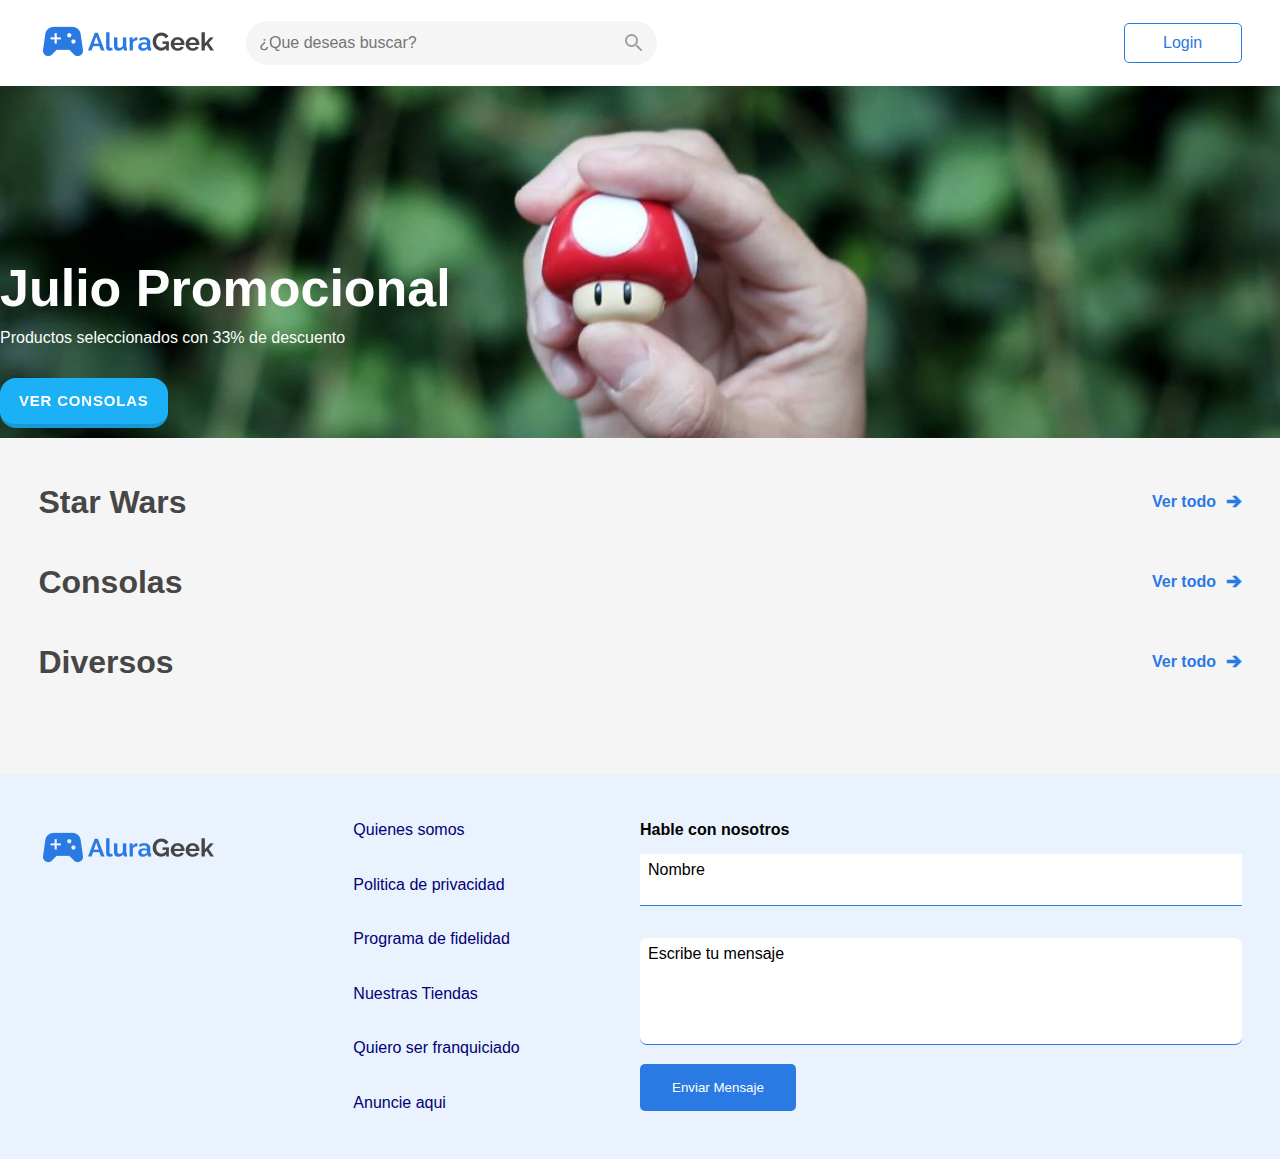
<file: index.html>
<!DOCTYPE html>
<html lang="en">
<head>
    <meta charset="UTF-8">
    <meta name="viewport" content="width=device-width, initial-scale=1.0">
    <title>AluraGeek</title>
    <link rel="icon" href="assets/favicon.png" type="image/x-icon">
    <link rel="stylesheet" href="./styles/reset.css">
    <link rel="stylesheet" href="./styles/style.css">
</head>
<body>
    <!--Header-->
    <header class="header container">
        <div class="header_info">
            <a href="./index.html"><img class="header__logo" src="./assets/logo.png" alt="logo de alura geek"></a>
            <input class="header__input" type="text" placeholder="¿Que deseas buscar?" data-buscador>
            <img class="header__lupa" src="./assets/search-placeholder.png" alt="lupa">
        </div>
        <a class="header__boton" href="./pages/login.html">Login</a>
        <img class="header__lupa-mobile" src="./assets/search-placeholder.png" alt="lupa">
    </header>
    <!--Banner-->
<main class="products__catalog">
    <section class="banner">
        <div class="banner__content">
            <h1 class="banner__title">Julio Promocional</h1>
            <p class="banner__text">Productos seleccionados con 33% de descuento</p>
            <button class="banner__button"  href="#consolas">Ver Consolas</button>
        </div>
    </section>
    <!--Productos-->
    <section class="seccion__productos">
        <div class="productos container">
            <div class="star_wars">
                <div class="star_wars__head">
                    <h1 class="star_wars__head__titulo-principal">Star Wars</h1>
                    <a class="star_wars__head__boton" href="./pages/todos-productos.html">Ver todo</a>
                </div>
                <div class="productos_index" data-star-wars>

                </div>
            </div>
            <div id="consolas" class="consolas">
                <div class="consolas__head">
                    <h1 class="consolas__head__titulo-principal">Consolas</h1>
                    <a class="consolas__head__boton" href="./pages/todos-productos.html">Ver todo</a>
                </div>
                <div class="productos_index" data-consolas>
                    
                </div>
            </div>
            <div class="diversos">
                <div class="diversos__head">
                    <h1 class="diversos__head__titulo-principal">Diversos</h1>
                    <a class="diversos__head__boton" href="./pages/todos-productos.html">Ver todo</a>
                </div>
                <div class="productos_index" data-diversos>
                    
                </div>
            </div>
        </div>
    </section>

    <section class="footer">
        <div class="contenido__footer container">
            <div class="contenido__footer_info">
                <a href="./index.html"><img class="header__logo" src="./assets/logo.png" alt="logo de alura geek"></a>
                <ul  class="footer_links">
                    <li class="footer__enlace"><a href="./pages/error404.html">Quienes somos</a></li>
                    <li class="footer__enlace"><a href="../pages/error404.html">Politica de privacidad</a></li>
                    <li class="footer__enlace"><a href="../pages/error404.html">Programa de fidelidad</a></li>
                    <li class="footer__enlace"><a href="../pages/error404.html">Nuestras Tiendas</a></li>
                    <li class="footer__enlace"><a href="../pages/error404.html">Quiero ser franquiciado</a></li>
                    <li class="footer__enlace"><a href="../pages/error404.html">Anuncie aqui</a></li>
                </ul>
            </div>
            <div class="footer_formulario">
                <h3 class="footer_formulario__titulo">Hable con nosotros</h2>
                <form action="">
                    <div class="formulario__input-container">
                        <input name="nombre" id="nombre" class="input inputs" type="text" placeholder="" required data-tipo="nombre">
                        <label class="input-label" for="nombre">Nombre</label>
                        <span class="input-message-error">Este campo no es valido</span>
                    </div>
                    <div class="formulario__textarea-container">
                        <textarea name="mensaje" id="mensaje" class="textarea inputs" rows="5" type="text" placeholder="" required data-tipo="mensaje"></textarea>
                        <label class="input-label" for="mensaje">Escribe tu mensaje</label>
                        <span class="input-message-error">Este campo no es valido</span>
                    </div>
                    <input class="boton-form" type="submit" name="enviar" id="enviar" value="Enviar Mensaje">
                </form>
            </div>
        </div>
    </section>
</main>


<!--FOOTER-->



<script src="/controllers/busqueda.controller.js" type="module"></script>
<script src="./controllers/client.controller.js" type="module"></script>
<script src="./js/app.js" type="module"></script>

</body>


</html>
</file>
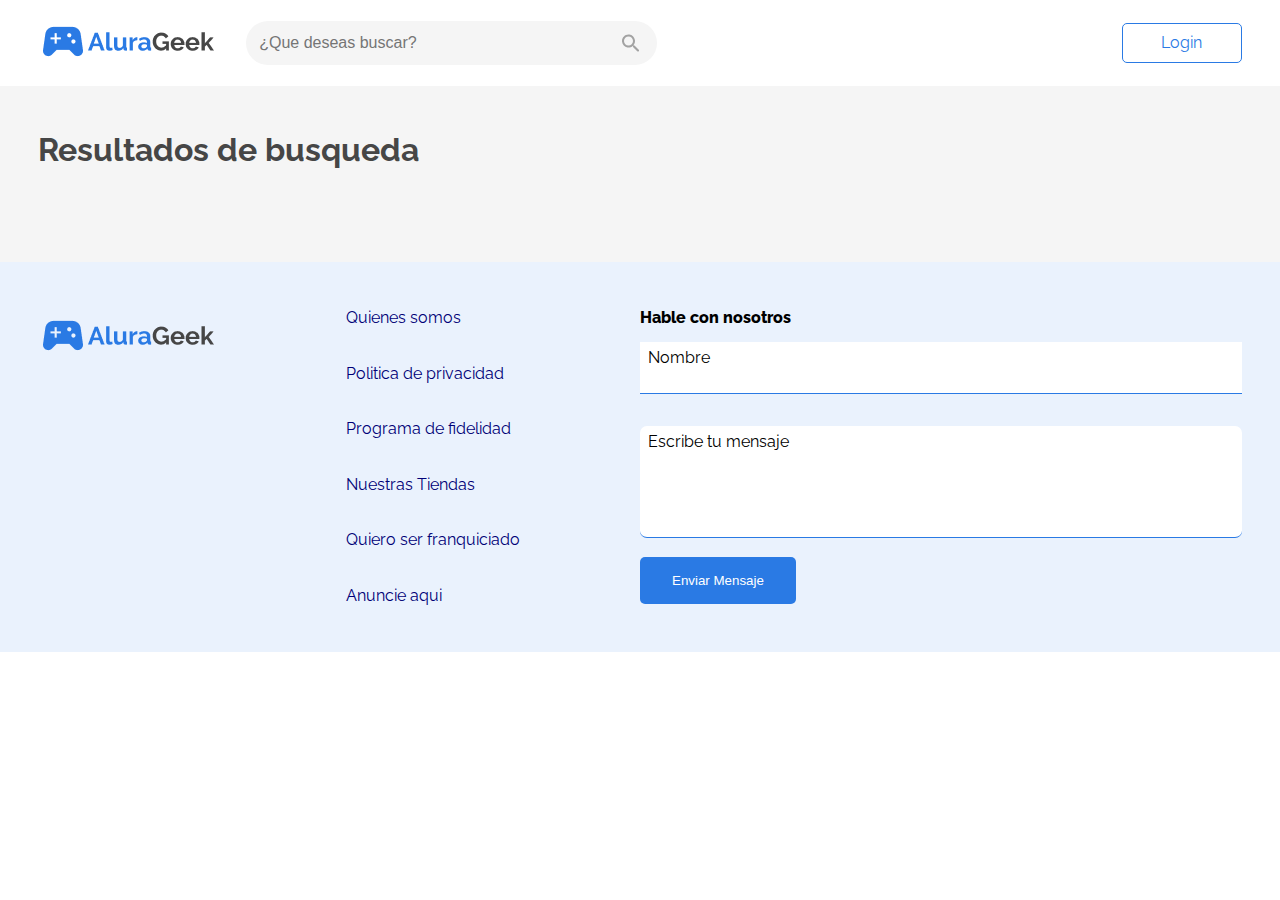
<file: pages/busqueda-productos.html>
<!DOCTYPE html>
<html lang="es">
<head>
    <meta charset="UTF-8">
    <meta http-equiv="X-UA-Compatible" content="IE=edge">
    <meta name="viewport" content="width=device-width, initial-scale=1.0">
    <link rel="icon" href="../assets/geek_vector.svg">
    <link rel="stylesheet" href="../styles/reset.css">
    <link rel="stylesheet" href="../styles/style.css">
    <link href="https://fonts.googleapis.com/css2?family=Raleway:wght@300;400;700&display=swap" rel="stylesheet">
    <title>Alura Geek - Busqueda</title>
</head>
<body>
    <header class="header container">
        <div class="header_info">
            <a href="../index.html"><img class="header__logo" src="../assets/logo.png" alt="logo de alura geek"></a>
            <input class="header__input" type="text" placeholder="¿Que deseas buscar?" data-buscador>
            <img class="header__lupa" src="../assets/lupa.svg" alt="lupa">
        </div>
        <a class="header__boton" href="./login.html">Login</a>
        <img class="header__lupa-mobile" src="../assets/lupa-mobile.svg" alt="lupa">
    </header>
    <main>

        <!---------------------------------->
        <!------------ PRODUCTOS ----------->
        <!---------------------------------->

        <section class="seccion__productos">
            <div class="productos container">
                <div class="star_wars">       
                    <div class="productos__head" data-titulo-busqueda>
                        <h1 class="productos__head__titulo-principal">Resultados de busqueda</h1>
                    </div>
                    <div class="productos_admin" data-productos-busqueda>
                        
                    </div>
                </div>
            </div>
        </section>

        <!----------------------------------->
        <!------------- CONTACTO ------------>
        <!----------------------------------->

        <section class="footer">
            <div class="contenido__footer container">
                <div class="contenido__footer_info">
                    <a href="../index.html"><img class="header__logo" src="../assets/logo.png" alt="logo de alura geek"></a>
                    <ul  class="footer_links">
                        <li class="footer__enlace"><a href="../pages/error404.html">Quienes somos</a></li>
                        <li class="footer__enlace"><a href="../pages/error404.html">Politica de privacidad</a></li>
                        <li class="footer__enlace"><a href="../pages/error404.html">Programa de fidelidad</a></li>
                        <li class="footer__enlace"><a href="../pages/error404.html">Nuestras Tiendas</a></li>
                        <li class="footer__enlace"><a href="../pages/error404.html">Quiero ser franquiciado</a></li>
                        <li class="footer__enlace"><a href="../pages/error404.html">Anuncie aqui</a></li>
                    </ul>
                </div>
                <div class="footer_formulario">
                    <h3 class="footer_formulario__titulo">Hable con nosotros</h2>
                    <form action="">
                        <div class="formulario__input-container">
                            <input name="name" id="name" class="input inputs" type="text" placeholder="" required data-tipo="nombre">
                            <label class="input-label" for="name">Nombre</label>
                            <span class="input-message-error">Este campo no es valido</span>
                        </div>
                        <div class="formulario__textarea-container">
                            <textarea name="mensaje" id="mensaje" class="textarea inputs" rows="5" type="text" placeholder="" required data-tipo="mensaje"></textarea>
                            <label class="input-label" for="mensaje">Escribe tu mensaje</label>
                            <span class="input-message-error">Este campo no es valido</span>
                        </div>
                        <input class="boton-form" type="submit" name="enviar" id="enviar" value="Enviar Mensaje">
                    </form>
                </div>
            </div>
        </section>
    </main>

   

    <script src="../controllers/buscador.controller.js" type="module"></script>
    <script src="../js/app.js" type="module"></script>
</body>
</html>
</file>
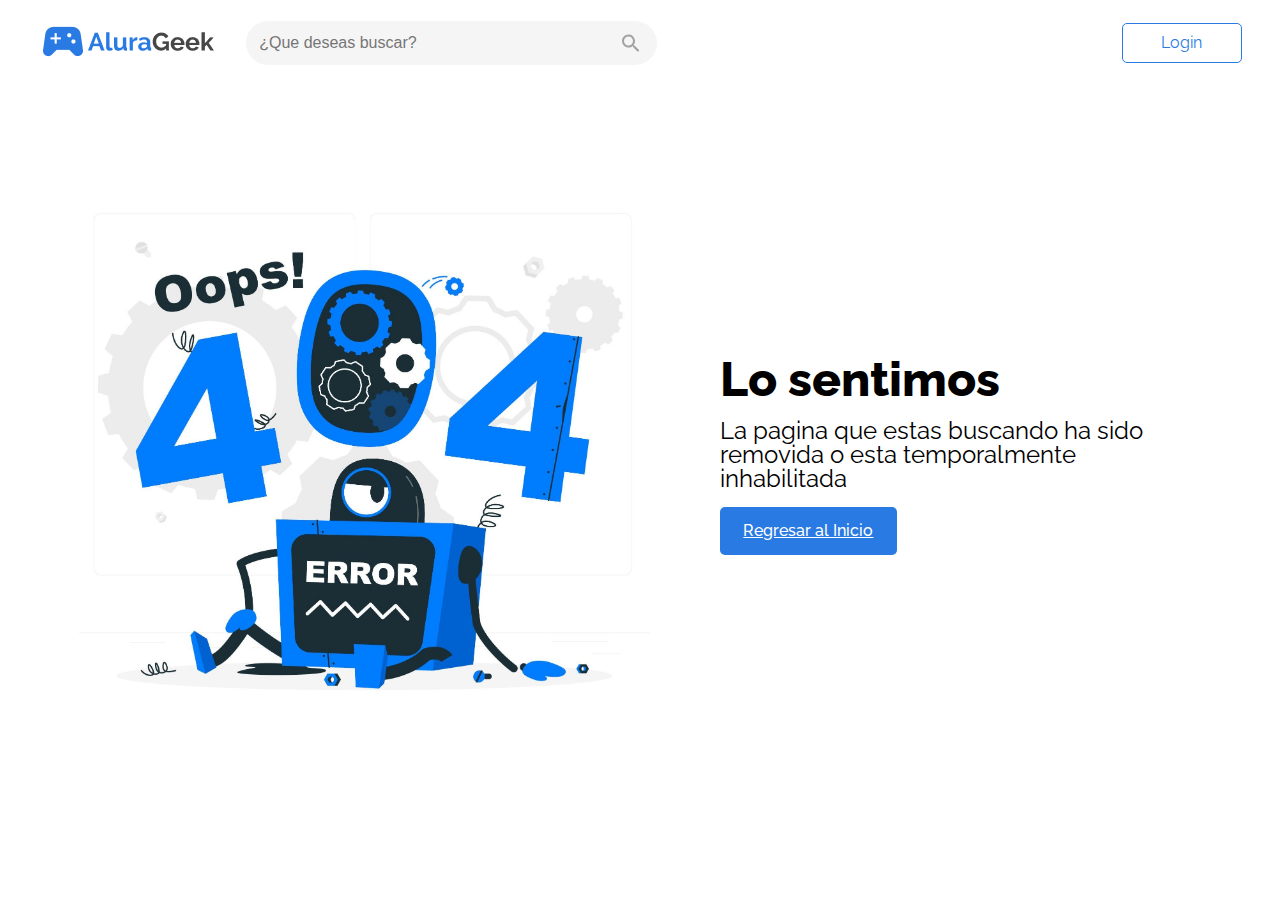
<file: pages/error404.html>
<!DOCTYPE html>
<html lang="es">
<head>
    <meta charset="UTF-8">
    <meta http-equiv="X-UA-Compatible" content="IE=edge">
    <meta name="viewport" content="width=device-width, initial-scale=1.0">
    <link rel="icon" href="../assets/geek_vector.svg">
    <link rel="stylesheet" href="../styles/reset.css">
    <link rel="stylesheet" href="../styles/style.css">
    <link href="https://fonts.googleapis.com/css2?family=Raleway:wght@300;400;700&display=swap" rel="stylesheet">
    <title>Error 404 - Alura Geek</title>
</head>
<body>
  <header class="header container">
    <div class="header_info">
        <a href="../index.html"><img class="header__logo" src="../assets/logo.png" alt="logo de alura geek"></a>
        <input class="header__input" type="text" placeholder="¿Que deseas buscar?" data-buscador>
        <img class="header__lupa" src="../assets/lupa.svg" alt="lupa">
    </div>
    <a class="header__boton" href="../screens/login.html">Login</a>
    <img class="header__lupa-mobile" src="../assets/lupa-mobile.svg" alt="lupa">
  </header>

  <main class="container">
    <div class="informacion__error">
      <div class="informacion__error__imagen">
        <img src="../assets/error.jpg" alt="">
      </div>
      <div class="informacion__error__contenido">
        <h1 class="informacion__error__contenido__titulo">Lo sentimos</h1>
        <p class="informacion__error__contenido__texto">La pagina que estas buscando ha sido removida o esta temporalmente inhabilitada</p>
        <a class="informacion__error__contenido__boton" href="../index.html">Regresar al Inicio</a>
      </div>
    </div>
  </main>

  

</body>
</html>
</file>
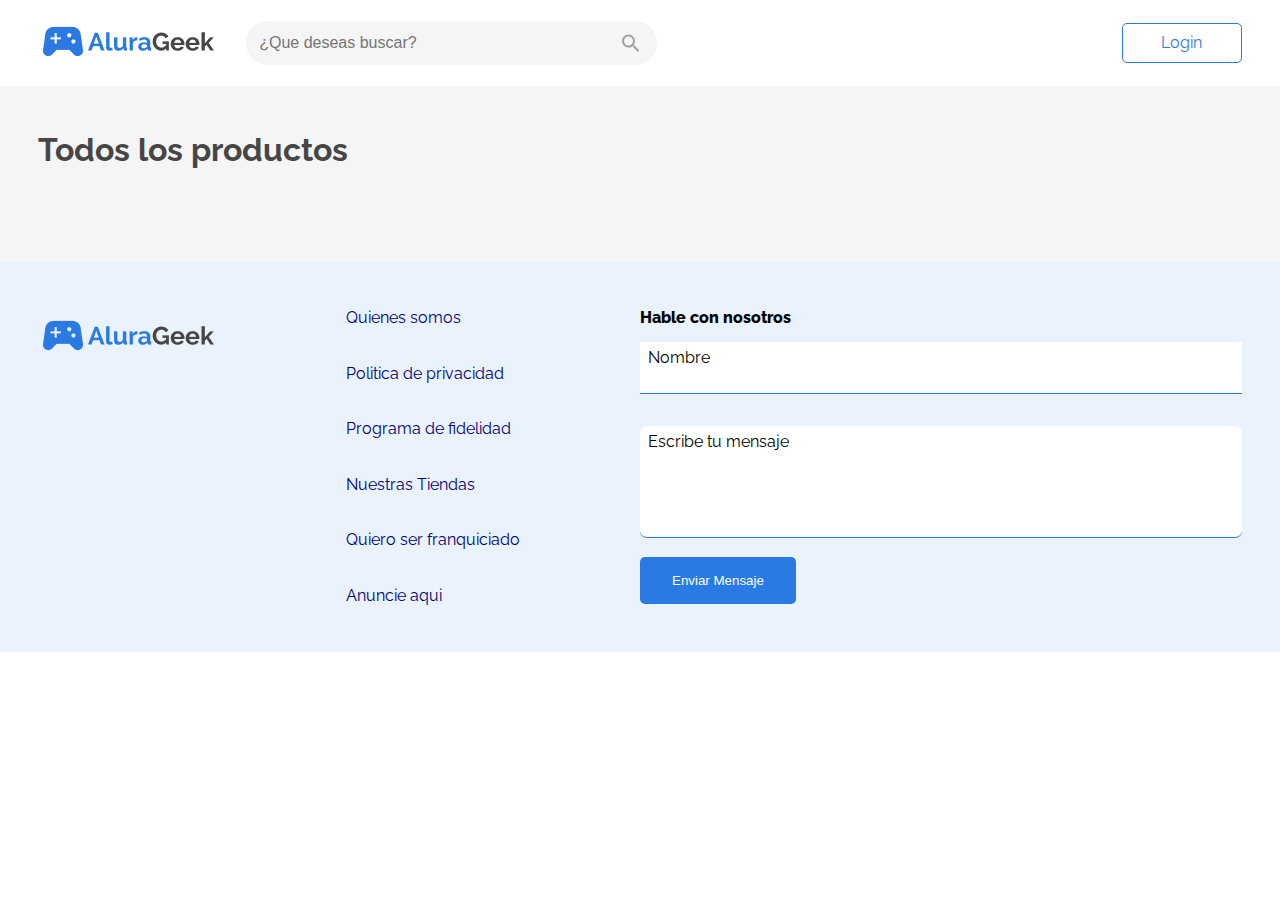
<file: pages/todos-productos.html>
<!DOCTYPE html>
<html lang="es">
<head>
    <meta charset="UTF-8">
    <meta http-equiv="X-UA-Compatible" content="IE=edge">
    <meta name="viewport" content="width=device-width, initial-scale=1.0">
    <link rel="icon" href="../assets/geek_vector.svg">
    <link rel="stylesheet" href="../styles/reset.css">
    <link rel="stylesheet" href="../styles/style.css">
   
    <link href="https://fonts.googleapis.com/css2?family=Raleway:wght@300;400;700&display=swap" rel="stylesheet">
    <title>Alura Geek - Administracion</title>
</head>
<body>
    <header class="header container">
        <div class="header_info">
            <a href="../index.html"><img class="header__logo" src="../assets/logo.png" alt="logo de alura geek"></a>
            <input class="header__input" type="text" placeholder="¿Que deseas buscar?" data-buscador>
            <img class="header__lupa" src="../assets/lupa.svg" alt="lupa">
        </div>
        <a class="header__boton" href="./login.html">Login</a>
        <img class="header__lupa-mobile" src="../assets/lupa-mobile.svg" alt="lupa">
    </header>
    <main>

        <!---------------------------------->
        <!------------ PRODUCTOS ----------->
        <!---------------------------------->

        <section class="seccion__productos">
            <div class="productos container">
                <div class="star_wars">       
                    <div class="productos__head">
                        <h1 class="productos__head__titulo-principal">Todos los productos</h1>
                    </div>
                    <div class="productos_admin" data-productos-admin>
                    </div>
                </div>
            </div>
        </section>

        <!----------------------------------->
        <!------------- CONTACTO ------------>
        <!----------------------------------->

        <section class="footer">
            <div class="contenido__footer container">
                <div class="contenido__footer_info">
                    <a href="../index.html"><img class="header__logo" src="../assets/logo.png" alt="logo de alura geek"></a>
                    <ul  class="footer_links">
                        <li class="footer__enlace"><a href="../pages/error404.html">Quienes somos</a></li>
                        <li class="footer__enlace"><a href="../pages/error404.html">Politica de privacidad</a></li>
                        <li class="footer__enlace"><a href="../pages/error404.html">Programa de fidelidad</a></li>
                        <li class="footer__enlace"><a href="../pages/error404.html">Nuestras Tiendas</a></li>
                        <li class="footer__enlace"><a href="../pages/error404.html">Quiero ser franquiciado</a></li>
                        <li class="footer__enlace"><a href="../pages/error404.html">Anuncie aqui</a></li>
                    </ul>
                </div>
                <div class="footer_formulario">
                    <h3 class="footer_formulario__titulo">Hable con nosotros</h2>
                    <form action="">
                        <div class="formulario__input-container">
                            <input name="name" id="name" class="input inputs" type="text" placeholder="" required data-tipo="nombre">
                            <label class="input-label" for="name">Nombre</label>
                            <span class="input-message-error">Este campo no es valido</span>
                        </div>
                        <div class="formulario__textarea-container">
                            <textarea name="mensaje" id="mensaje" class="textarea inputs" rows="5" type="text" placeholder="" required data-tipo="mensaje"></textarea>
                            <label class="input-label" for="mensaje">Escribe tu mensaje</label>
                            <span class="input-message-error">Este campo no es valido</span>
                        </div>
                        <input class="boton-form" type="submit" name="enviar" id="enviar" value="Enviar Mensaje">
                    </form>
                </div>
            </div>
        </section>
    </main>

   
   

    <script src="../controllers/busqueda.controller.js" type="module"></script>
    <script src="../controllers/todos.productos.controller.js" type="module"></script>
    <script src="../js/app.js" type="module"></script>
</body>
</html>
</file>
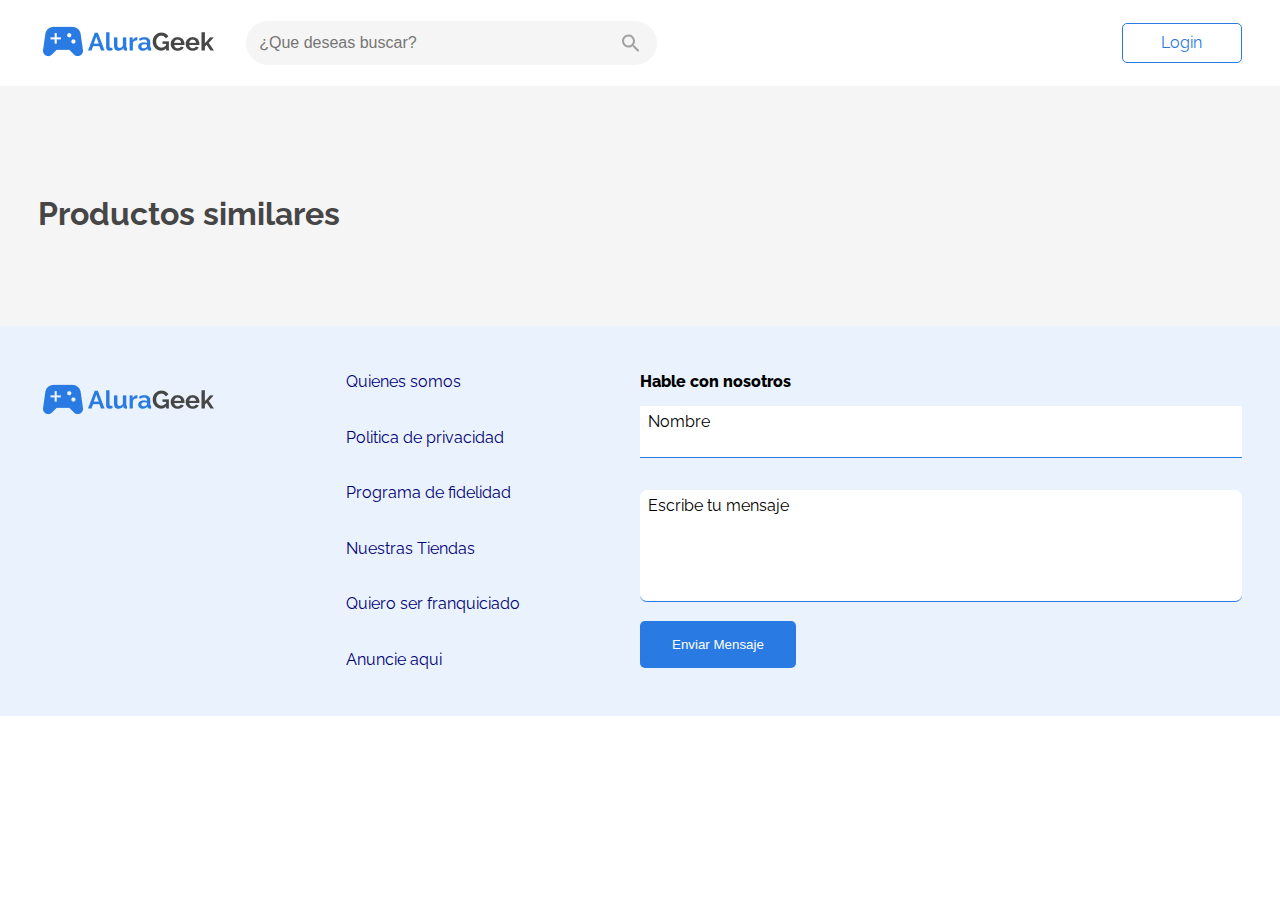
<file: pages/ver-producto.html>
<!DOCTYPE html>
<html lang="es">
<head>
    <meta charset="UTF-8">
    <meta http-equiv="X-UA-Compatible" content="IE=edge">
    <meta name="viewport" content="width=device-width, initial-scale=1.0">
    <link rel="icon" href="../assets/geek_vector.svg">
    <link rel="stylesheet" href="../styles/reset.css">
    <link rel="stylesheet" href="../styles/style.css">
    <link href="https://fonts.googleapis.com/css2?family=Raleway:wght@300;400;700&display=swap" rel="stylesheet">
    <title>Alura Geek - Producto XYZ</title>
</head>
<body>
    <header class="header container">
        <div class="header_info">
            <a href="../index.html"><img class="header__logo" src="../assets/logo.png" alt="logo de alura geek"></a>
            <input class="header__input" type="text" placeholder="¿Que deseas buscar?" data-buscador>
            <img class="header__lupa" src="../assets/lupa.svg" alt="lupa">
        </div>
        <a class="header__boton" href="./login.html">Login</a>
        <img class="header__lupa-mobile" src="../assets/lupa-mobile.svg" alt="lupa">
    </header>
    <main>

        <!-------------------------------->
        <!------------ PRODUCTO----------->
        <!-------------------------------->

        <section class="seccion__producto">
            <div class="producto container" data-producto>
               
            </div>
        </section>


        <!-------------------------------------------->
        <!------------ PRODUCTOS SIMILARES ----------->
        <!-------------------------------------------->

        <section class="seccion__productos">
            <div class="productos container">
                <div class="star_wars">
                    <div class="star_wars__head">
                        <h1 class="star_wars__head__titulo-principal">Productos similares</h1>
                    </div>
                    <div class="producto_similares" data-productos-similares>
                        
                    </div>
                </div>    
            </div>
        </section>

        <!----------------------------------->
        <!------------- CONTACTO ------------>
        <!----------------------------------->

        <section class="footer">
            <div class="contenido__footer container">
                <div class="contenido__footer_info">
                    <a href="../index.html"><img class="header__logo" src="../assets/logo.png" alt="logo de alura geek"></a>
                    <ul  class="footer_links">
                        <li class="footer__enlace"><a href="../pages/error404.html">Quienes somos</a></li>
                        <li class="footer__enlace"><a href="../pages/error404.html">Politica de privacidad</a></li>
                        <li class="footer__enlace"><a href="../pages/error404.html">Programa de fidelidad</a></li>
                        <li class="footer__enlace"><a href="../pages/error404.html">Nuestras Tiendas</a></li>
                        <li class="footer__enlace"><a href="../pages/error404.html">Quiero ser franquiciado</a></li>
                        <li class="footer__enlace"><a href="../pages/error404.html">Anuncie aqui</a></li>
                    </ul>
                </div>
                <div class="footer_formulario">
                    <h3 class="footer_formulario__titulo">Hable con nosotros</h2>
                    <form action="">
                        <div class="formulario__input-container">
                            <input name="name" id="name" class="input inputs" type="text" placeholder="" required data-tipo="nombre">
                            <label class="input-label" for="name">Nombre</label>
                            <span class="input-message-error">Este campo no es valido</span>
                        </div>
                        <div class="formulario__textarea-container">
                            <textarea name="mensaje" id="mensaje" class="textarea inputs" rows="5" type="text" placeholder="" required data-tipo="mensaje"></textarea>
                            <label class="input-label" for="mensaje">Escribe tu mensaje</label>
                            <span class="input-message-error">Este campo no es valido</span>
                        </div>
                        <input class="boton-form" type="submit" name="enviar" id="enviar" value="Enviar Mensaje">
                    </form>
                </div>
            </div>
        </section>
    </main>

    
  

    <script src="../controllers/detalle.controller.js" type="module"></script>
    <script src="../controllers/busqueda.controller.js" type="module"></script>
    <script src="../js/app.js" type="module"></script>
</body>
</html>
</file>
<file: styles/style.css>
html{
	scroll-behavior: smooth;
}

body{
    font-family: 'Raleway', sans-serif;
}

.container{
    width: 94%;
    margin: 0 auto;
}
/* ----------- HEADER */
.header{
    margin: 1rem auto;
}

.header{
    display: flex;
    flex-direction: row;
    align-items: center;
    justify-content: space-between;
}

.header_info{
    width: 80%;
    display: flex;
    flex-direction: row;
    align-items: center;
}

.header__input{
    width: 40%;
    margin-left: 2rem;
    padding: .8rem;
    background-color: #F5F5F5;
    border: none;
    border-radius: 5rem;
    font-size: 16px;
    outline: none;
}

.header__lupa{
    position: relative;
    left: -35px;
}

.header__boton{
    border: 1px solid #2A7AE4;
    color: #2A7AE4;
    padding: .7rem 2.4rem;
    border-radius: 5px;
    text-decoration: none;
}

.header__boton:hover{
    box-shadow: 1px 1px 8px 0px rgba(0,0,0,0.25);
}


.header__lupa-mobile{
    display: none;
}

/* ------------------------------------ */
/* ----- Responsive para Mobiles ------ */
/* ------------------------------------ */

@media only screen and (max-width: 767px){
    
    .header__input,
    .header__lupa{
        display: none;
    }

    .header__lupa-mobile{
        display: block;
        width: 6%;
        
    }

    .header_info{
        width: 40%;
    }

    .header__boton{
        margin-left: 2rem;
    }

}
/*banner*/
.banner{
    background:  url(../assets/banner.jpg);
    width: 100%;
    height: 352px;
    background-position: center;
    background-repeat: no-repeat;
    background-size: cover;
}

.banner__content{
    position: relative;
    top:calc(352px / 2);
    color: #fdfdfd;
}

.banner__title{
    font-size: 52px;
    font-weight: bold;
    margin-bottom: 1rem;
}

.banner__text{
    font-weight: 500;
    margin-bottom: 2rem;
}

.banner__button{
    background-color: #2A7AE4;
    padding: .8rem 1rem;
    border-radius: 5px;
}

.banner__button:hover{
    box-shadow: 1px 1px 8px 0px rgba(255, 255, 255, 0.45);
}


/* ------------------------------------ */
/* ----- Responsive para Mobiles ------ */
/* ------------------------------------ */

@media only screen and (max-width: 767px){

    .banner{
        height: 252px;
    }

    .banner__contenido{
        top:calc(200px / 2);
    }

    .banner__titulo{
        font-size: 32px;
    }
    

}
.header__admin {
    padding: .8em 1em;
}

/*--button banner--*/
.banner__button {
    appearance: button;
    background-color: #1899D6;
    border: solid transparent;
    border-radius: 16px;
    border-width: 0 0 4px;
    box-sizing: border-box;
    color: #FFFFFF;
    cursor: pointer;
    display: inline-block;
    font-size: 15px;
    font-weight: 700;
    letter-spacing: .8px;
    line-height: 20px;
    margin: 0;
    outline: none;
    overflow: visible;
    padding: 13px 19px;
    text-align: center;
    text-transform: uppercase;
    touch-action: manipulation;
    transform: translateZ(0);
    transition: filter .2s;
    user-select: none;
    -webkit-user-select: none;
    vertical-align: middle;
    white-space: nowrap;
   }
   
   .banner__button:after {
    background-clip: padding-box;
    background-color: #1CB0F6;
    border: solid transparent;
    border-radius: 16px;
    border-width: 0 0 4px;
    bottom: -4px;
    content: "";
    left: 0;
    position: absolute;
    right: 0;
    top: 0;
    z-index: -1;
   }
   
.banner__button:main, button:focus {
    user-select: auto;
   }
   
   .banner__button:hover:not(:disabled) {
    filter: brightness(1.1);
   }
   
   .banner__button:disabled {
    cursor: auto;
   }
   
   .banner__button:active:after {
    border-width: 0 0 0px;
   }
   
   .banner__button:active {
    padding-bottom: 10px;
   }

   .seccion__productos{
    background-color: #f5f5f5;
    padding: 3rem 0;
}

.star_wars,
.consolas,
.diversos{
    margin: 0 0 2rem 0;
}

.star_wars__head,
.consolas__head,
.diversos__head{
    display: flex;
    align-items: center;
    justify-content: space-between;
    margin-bottom: 1rem;
}

.star_wars__head__titulo-principal,
.consolas__head__titulo-principal,
.diversos__head__titulo-principal{
    font-weight: 700;
    font-size: 2rem;
    color: #464646;
}

.star_wars__head__boton,
.consolas__head__boton,
.diversos__head__boton{
    color: #2A7AE4;
    font-weight: 800;
    text-decoration: none;
}

.star_wars__head__boton::after,
.consolas__head__boton::after,
.diversos__head__boton::after{
	content: '🡪';
	color: #2A7AE4;
    margin-left: .6rem;
    
}

.star_wars__productos,
.consolas__productos,
.diversos__productos,
.productos_admin,
.producto_similares,
.productos_index{
    display: grid;
    gap: 1rem;
    grid-auto-rows: 22rem;
    grid-template-columns: repeat(auto-fill, minmax(14rem, 1fr));
}

.producto__card__imagen{
    height: 279px;
    background-position: center;
    background-size: cover;
    background-repeat: no-repeat;
}

.producto__card__imagen,
.producto__card__titulo,
.producto__card__precio{
    margin-bottom: .5rem;
}

.producto__card__titulo{
    color: #464646;
}

.producto__card__precio{
    font-weight: 800;
}

.producto__card__boton{
    color: #2A7AE4;
    font-weight: 800;
}

.productos__resultados_mensaje{
    height: 30vh;
    font-weight: 700;
    font-size: 2rem;
    color: #464646;
}

/* ------------------------------------ */
/* ----- Responsive para Mobiles ------ */
/* ------------------------------------ */

@media only screen and (max-width: 767px){

}

/* ------------------------------------ */
/* ----- Responsive para Tablets ------ */
/* ------------------------------------ */

@media (min-width:768px) and (max-width:1024px){

    .productos__resultados_mensaje{
        height: 48vh;
    }

}

/*footer*/
.footer{
    padding: 3rem 0;
    background-color: #EAF2FD;
}

.contenido__footer{
    display: flex;
    flex-direction: row;
    justify-content: space-between;
    width: 94%;
}

.contenido__footer_info{
    width: 40%;
    display: flex;
    flex-direction: row;
    align-items: flex-start;
    justify-content: space-between;
}

.footer_links{
    height: 100%;
    display: flex;
    flex-direction: column;
    justify-content: space-between;
    
}

.footer_formulario{
    width: 50%;
}
.footer__enlace a {
    text-decoration: none;
    color: rgb(0, 0, 119);
}
.footer__enlace a:hover {
    
    color: rgb(99, 111, 179);
}
/* ------------------------------------ */
/* ----- Responsive para Mobiles ------ */
/* ------------------------------------ */

@media only screen and (max-width: 767px){

    .footer{
        padding: 1.5rem 0;
    }

    .contenido__footer{
        display: flex;
        flex-direction: column;
        justify-content: center;
        align-items: center;
    }

    .contenido__footer_info{
        width: 100%;
        display: flex;
        flex-direction: column;
        align-items: center;
        text-align: center;
    }

    .footer_links{
        margin: 1rem 0 2rem 0;
    }

    .footer__enlace{
        margin-bottom: 1rem;
        
    }
    
    .footer_formulario{
        width: 90%;
    }
    .footer__enlace a {
        text-decoration: none;
        color: rgb(0, 0, 119)
    }
    .footer__enlace a:hover {
    
        color: rgb(99, 111, 179);
    }
}

/* ------------------------------------ */
/* ----- Responsive para Tablets ------ */
/* ------------------------------------ */

@media (min-width:768px) and (max-width:1024px){

    .contenido__footer_info{
        flex-direction: column;
    }

    .footer_links{
        height: 75%;
    }

    .contenido__footer_info{
        width: 35%;
    }

    .footer_formulario{
        width: 65%;
    }
    .footer__enlace a {
        text-decoration: none;
        color: rgb(0, 0, 119)
    }
    .footer__enlace a:hover {
    
        color: rgb(99, 111, 179);
    }
}
.rodapie{
    display: flex;
    flex-direction: column;
    align-items: center;
    justify-content: center;
    padding: 1rem 0;
}

.rodapie__texto{
    margin: .3rem 0;
}
.productos__head{
    display: flex;
    align-items: center;
    justify-content: space-between;
    margin-bottom: 1rem;
}

.productos__head__titulo-principal{
    font-weight: 700;
    font-size: 2rem;
    color: #464646;
}

.productos__head__boton{
    border-radius: 5px;
	padding: 1rem 2rem;
	color: #ffffff;
	background-color: #2A7AE4;
	font-weight: 500;
	border: none;
    font-size: 1rem;
    text-align: center;
}

.producto__card__imagen{
    height: 279px;
    display: flex;
    justify-content:flex-end;
    align-items: flex-start;
}

 .boton-eliminar{
    padding-top: .6rem;
    padding-right: .8rem;
    transition: transform .2s; 
}

.boton-editar{
    padding-right: .7rem;
    padding-top: .55rem;
    transition: transform .2s; 
}

.boton-eliminar:hover{
    transform: scale(1.3); 
}

.boton-editar:hover{
    transform: scale(1.3); 
}
.input-precio{
    font-family: Arial, Helvetica, sans-serif;
}

.input-descripcion{
    height: 120px;
}

.imagen{
    display: flex;
    flex-direction: row;
    align-items: center;
    margin-bottom: 1rem;
}

.imagen-drop{
    width: 60%;
    height: 273px;
    background-color: #fdfdfd;
    border: 2px dashed #C8C8C8;
    display: flex;
    flex-direction: column;
    justify-content: space-evenly;
    align-items: center;
    padding: 1rem;
    text-align: center;
}

.imagen-drop-img{
    width: 25%;
}

.imagen-drop.active{
    border: 2px solid #C8C8C8;
}

.imagen-drop-texto{
    line-height: 1.4rem;
}

.texto_o{
    width: 10%;
    display: flex;
    justify-content: center;
    align-items: center;
    padding: 1rem;
}

.imagen-boton{
    width: 40%;
    display: flex;
    justify-content: center;
    align-items: center;
}

.agregar__imagen__boton,
.imagen-drop-img__pantalla-mobile{
    display: none;
}

.agregar__imagen__boton__texto {
    border: 1px solid #2A7AE4;
    padding: 1rem 2rem;
    color: #2A7AE4;
    cursor: pointer;
    width: 100%;
    text-align: center;
}

.agregar__imagen__boton__texto:hover{
    box-shadow: 1px 1px 8px 0px rgba(0,0,0,0.35);
}

.select-css {
    display: block;
    font-size: 16px;
    font-family: 'Verdana', sans-serif;
    font-weight: 400;
    color: #444;
    line-height: 1.3;
    padding: .4em 1.4em .3em .8em;
    width: 100%;
    max-width: 100%; 
    box-sizing: border-box;
    margin: 0 auto 2.5rem auto;
    border: 1px solid #aaa;
    box-shadow: 0 1px 0 1px rgba(0,0,0,.03);
    border-radius: .3em;
    -moz-appearance: none;
    -webkit-appearance: none;
    appearance: none;
    background-color: #fff;
    background-image: url('data:image/svg+xml;charset=US-ASCII,%3Csvg%20xmlns%3D%22http%3A%2F%2Fwww.w3.org%2F2000%2Fsvg%22%20width%3D%22292.4%22%20height%3D%22292.4%22%3E%3Cpath%20fill%3D%22%23007CB2%22%20d%3D%22M287%2069.4a17.6%2017.6%200%200%200-13-5.4H18.4c-5%200-9.3%201.8-12.9%205.4A17.6%2017.6%200%200%200%200%2082.2c0%205%201.8%209.3%205.4%2012.9l128%20127.9c3.6%203.6%207.8%205.4%2012.8%205.4s9.2-1.8%2012.8-5.4L287%2095c3.5-3.5%205.4-7.8%205.4-12.8%200-5-1.9-9.2-5.5-12.8z%22%2F%3E%3C%2Fsvg%3E'),
      linear-gradient(to bottom, #ffffff 0%,#f7f7f7 100%);
    background-repeat: no-repeat, repeat;
    background-position: right .7em top 50%, 0 0;
    background-size: .65em auto, 100%;
  }

  .select-css::-ms-expand {
    display: none;
  }
  .select-css:hover {
    border-color: #888;
  }
  .select-css:focus {
    border-color: #aaa;
    color: #222; 
    outline: none;
  }
  .select-css option {
    font-weight:normal;
  }

  .formulario-login__select{
    position: relative;
  }
  
  .formulario-login__select p{
    font-size: 0.875rem;
    margin-bottom: .4rem;
    padding-left: .4rem;
  }


/* ------------------------------------ */
/* ----- Responsive para Mobiles ------ */
/* ------------------------------------ */

@media only screen and (max-width: 767px){

	.imagen-drop-img__pantalla-mobile{
        display:block;
    }

    .imagen-drop-img{
        display: none;
    }
    
    .imagen{
        display: flex;
        flex-direction: column;
        align-items: center;
        justify-content: space-between;
        margin-bottom: 1rem;
        width: 100%;
    }

    .imagen-drop{
        width: 90%;
    }

    .imagen-boton{
        width: 100%;
    }

}
main{
    height: 82vh;
  }
  
  .informacion__error{
   height: 100%;
   display: flex;
   align-items: center;
   justify-content: space-evenly;
  }
  
  .informacion__error__imagen{
    width: 50%;
  }
  
  .informacion__error__imagen img{
    width: 95%;
  }
  
  .informacion__error__contenido{
    width: 40%;
    display: flex;
    flex-direction: column;
  }
  
  .informacion__error__contenido__titulo, 
  .informacion__error__contenido__texto{
    margin-bottom: 1rem;
  }
  
  .informacion__error__contenido__titulo{
    font-size: 3rem;
    font-weight: 800;
  }
  
  .informacion__error__contenido__texto{
    font-size: 1.5rem;
  }
  
  .informacion__error__contenido__boton{
    border-radius: 5px;
      padding: 1rem 1rem;
      color: #ffffff;
      background-color: #2A7AE4;
      font-weight: 500;
      border: none;
    font-size: 1rem;
    width: 30%;
    text-align: center;
  }
  
  .footer-error{
    background-color: #f5f5f5;
  }
  
  
  /* ------------------------------------ */
  /* ----- Responsive para Mobiles ------ */
  /* ------------------------------------ */
  
  @media only screen and (max-width: 767px){
  
    main{
      height: 85vh;
    }
  
    .informacion__error{
      display: flex;
      flex-direction: column;
      align-items: center;
      justify-content: space-evenly;
      text-align: center;
    }
  
    .informacion__error__imagen{
      width: 100%;
    }
  
    .informacion__error__imagen img{
      width: 80%;
    }
  
    .informacion__error__contenido{
      width: 100%;
      align-items: center;
      text-align: center;
    }
  
    .informacion__error__contenido__boton{
      border-radius: 5px;
      padding: 1rem 2rem;
      color: #ffffff;
      background-color: #2A7AE4;
      font-weight: 500;
      border: none;
      font-size: 1.3rem;
      width: 50%;
      text-align: center;
    }
  
  }
  
  /* ------------------------------------ */
  /* ----- Responsive para Tablets ------ */
  /* ------------------------------------ */
  
  @media (min-width:768px) and (max-width:1024px){
  
    main{
      height: 122vh;
    }
  
    .informacion__error{
      /* height: 100%; */
      height: auto;
      display: flex;
      flex-direction: column;
      align-items: center;
      justify-content: space-evenly;
      text-align: center;
    }
  
    .informacion__error__imagen{
      width: 100%;
    }
  
    .informacion__error__imagen img{
      width: 90%;
    }
  
    .informacion__error__contenido{
      width: 100%;
      align-items: center;
      text-align: center;
      padding: 2rem;
    }
  
    .informacion__error__contenido__boton{
      border-radius: 5px;
      padding: 1rem 2rem;
      color: #ffffff;
      background-color: #2A7AE4;
      font-weight: 500;
      border: none;
      font-size: 1.3rem;
      width: 25%;
      text-align: center;
    }
  
    .informacion__error__contenido__titulo, 
    .informacion__error__contenido__texto{
      margin-bottom: 2rem;
    }
  
  }
  .formulario{
    width: 100%;
    background-color: #f5f5f5;
    padding-top: 5rem;
    padding-bottom: 5rem;
}

.formulario-login{
    display: flex;
    flex-direction: column;
    justify-content: center;
    align-items: center;
}

.formulario-login_form{
    width: 40%;
}

.formulario-login__titulo{
	margin-bottom: 3rem;
	font-weight: 800;
    font-size: 1.5rem;
}

.form__label {
	margin-bottom: 1rem;
}


.formulario-login__input-container {
	position: relative;
	margin-bottom: 1rem;
	display: flex;
	flex-direction: column;
	justify-content: flex-end;
	box-sizing: border-box;
}
  
.input {
	background-color: #fff;
	border: none;
	box-sizing: border-box;
	border-bottom: 1px solid #2A7AE4;
	padding: 1.375rem 0.5rem 0.5rem;
	height: 3.25rem;
	width: 100%;
}

  
.input::placeholder {
	visibility: hidden;
	color: #00000000;
}
  
.input:focus {
    outline: none;
}
  
.input-label {
	position: absolute;
	top: 1.375rem;
	left: 0.5rem;

	transition: all 0.25s;
}
  
.input:not(:placeholder-shown) + .input-label,
.input:focus + .input-label {
	font-size: 0.875rem;
	top: 0.25rem;
	transition: all 0.25s;
}
  
.input-container--invalid {
  margin-bottom: 0.5rem;
}
  
.input-container--invalid .input {
	border: 1px solid red;
	border-radius: 7px;
}

.input-container--invalid .input-label {
	color: red;
}

.input-message-error {
	display: none;
}

.input-container--invalid .input-message-error {
	color: red;
	display: block;
	margin-top: 0.5rem;
	padding-left: 0.5rem;
}

.input-label {
	position: absolute;
	top: 0.5rem;
	left: 0.5rem;
	transition: all 0.25s;
}

.input-container--invalid .textarea {
	border: 1px solid red;
}

.textarea-container--invalid .input-label {
	color: red;
}

.textarea-mensagem-erro {
	display: none;
}

.textarea-container--invalid .textarea-mensagem-erro {
	display: block;
	color: red;
	margin-top: 0.5rem;
	padding-left: 0.5rem;
}

.boton-formulario-login{
	border-radius: 5px;
	padding: 1rem 2rem;
	color: #ffffff;
	background-color: #2A7AE4;
	font-weight: 500;
	border: none;
    font-size: 1rem;
    width: 100%;
}

.boton-formulario-login:hover{
	box-shadow: 1px 1px 8px 0px rgba(0,0,0,0.35);
	cursor: pointer;
}

/* ------------------------------------ */
/* ----- Responsive para Mobiles ------ */
/* ------------------------------------ */

@media only screen and (max-width: 767px){

	.formulario-login_form{
		width: 70%;
	}

}

/* ------------------------------------ */
/* ----- Responsive para Tablets ------ */
/* ------------------------------------ */

@media (min-width:768px) and (max-width:1024px){

	.formulario-login_form{
		width: 70%;
	}

}
.footer_formulario__titulo{
	margin-bottom: 1rem;
	font-weight: 800;
}

.form__label {
	margin-bottom: 1rem;
}

.formulario__input-container {
	position: relative;
	margin-bottom: 1rem;
	display: flex;
	flex-direction: column;
	justify-content: flex-end;
	box-sizing: border-box;
}
  
.input {
	background-color: #fff;
	border: none;
	box-sizing: border-box;
	border-bottom: 1px solid #2A7AE4;
	padding: 1.375rem 0.5rem 0.5rem;
	height: 3.25rem;
	width: 100%;
}

.input,
.textarea{
	font-size: 1rem;
	font-family: 'Raleway' ;
}
  
.input::placeholder {
	visibility: hidden;
	color: #00000000;
}
  
.input:focus {
    outline: none;
}
  
.input-label {
	position: absolute;
	top: 1.375rem;
	left: 0.5rem;

	transition: all 0.25s;
}
  
.input:not(:placeholder-shown) + .input-label,
.input:focus + .input-label {
	font-size: 0.875rem;
	top: 0.25rem;
	transition: all 0.25s;
}
  
.input-container--invalid {
  margin-bottom: 0.5rem;
}
  
.input-container--invalid .input {
	border: 1px solid red;
	border-radius: 7px;
}

.input-container--invalid .input-label {
	color: red;
}

.input-message-error {
	display: none;
}

.input-container--invalid .input-message-error {
	color: red;
	display: block;
	margin-top: 0.5rem;
	padding-left: 0.5rem;
}

.textarea {
	background-color: #fff;
	box-sizing: border-box;
	border: none;
	border-bottom: 1px solid #2A7AE4;
	padding: 0.5rem;
	border-radius: 7px;
	width: 100%;
	min-height: 3rem;
	resize: none;
}

.formulario__textarea-container {
	position: relative;
	margin-top: 2rem;
	margin-bottom: 1rem;
}

.textarea::placeholder {
	visibility: hidden;
}

.textarea:focus {
	outline: none;
}

.input-label {
	position: absolute;
	top: 0.5rem;
	left: 0.5rem;
	transition: all 0.25s;
}

.textarea:not(:placeholder-shown) + .input-label,
.textarea:focus + .input-label {
	font-size: 0.875rem;
	top: -1.25rem;
	transition: all 0.25s;
}

.textarea-container--invalid {
	margin-bottom: 0.5rem;
}

.input-container--invalid .textarea {
	border: 1px solid red;
}

.textarea-container--invalid .input-label {
	color: red;
}

.textarea-mensagem-erro {
	display: none;
}

.textarea-container--invalid .textarea-mensagem-erro {
	display: block;
	color: red;
	margin-top: 0.5rem;
	padding-left: 0.5rem;
}

.boton-form{
	border-radius: 5px;
	padding: 1rem 2rem;
	color: #ffffff;
	background-color: #2A7AE4;
	font-weight: 500;
	border: none;
}

.boton-form:hover{
	box-shadow: 1px 1px 8px 0px rgba(0,0,0,0.35);
	cursor: pointer;
}
.seccion__producto{
    background-color: #f5f5f5;
    padding-top: 3rem;
    padding-bottom: 1rem;
}

.producto{
    display: flex;
    flex-direction: row;
    justify-content: space-around;
    align-items: center;
}

.producto__imagen{
    width: 30%;
    /* height: 437px; */
}

.producto__info{
    width: 57%;
    display: flex;
    flex-direction: column;
}

.producto__info__titulo{
    font-size: 3rem;
    font-weight: 500;
    margin-bottom: 1rem;
}

.producto__info__valor{
    font-size: 1rem;
    font-weight: 800;
    margin-bottom: 1rem;
}

.producto__info__descripcion{
    text-align: justify;
    line-height: 1.3;
}

/* ------------------------------------ */
/* ----- Responsive para Mobiles ------ */
/* ------------------------------------ */

@media only screen and (max-width: 767px){

    .seccion__producto{
        padding-top: 0;
        padding-bottom: 0;
    }

    .producto{
        flex-direction: column;
    }

    .producto__imagen{
        width: 110%;
        height: auto;
        margin-bottom: 1rem;
    }
    
    .producto__info{
        width: 100%;
        display: flex;
        flex-direction: column;
    }
} 

/* ------------------------------------ */
/* ----- Responsive para Tablets ------ */
/* ------------------------------------ */

 @media (min-width:768px) and (max-width:1024px){

    .seccion__producto{
        padding-top: 2rem;
        padding-bottom: 0;
    }

    .producto__imagen{
        height: auto;
    }
    
}
</file>
